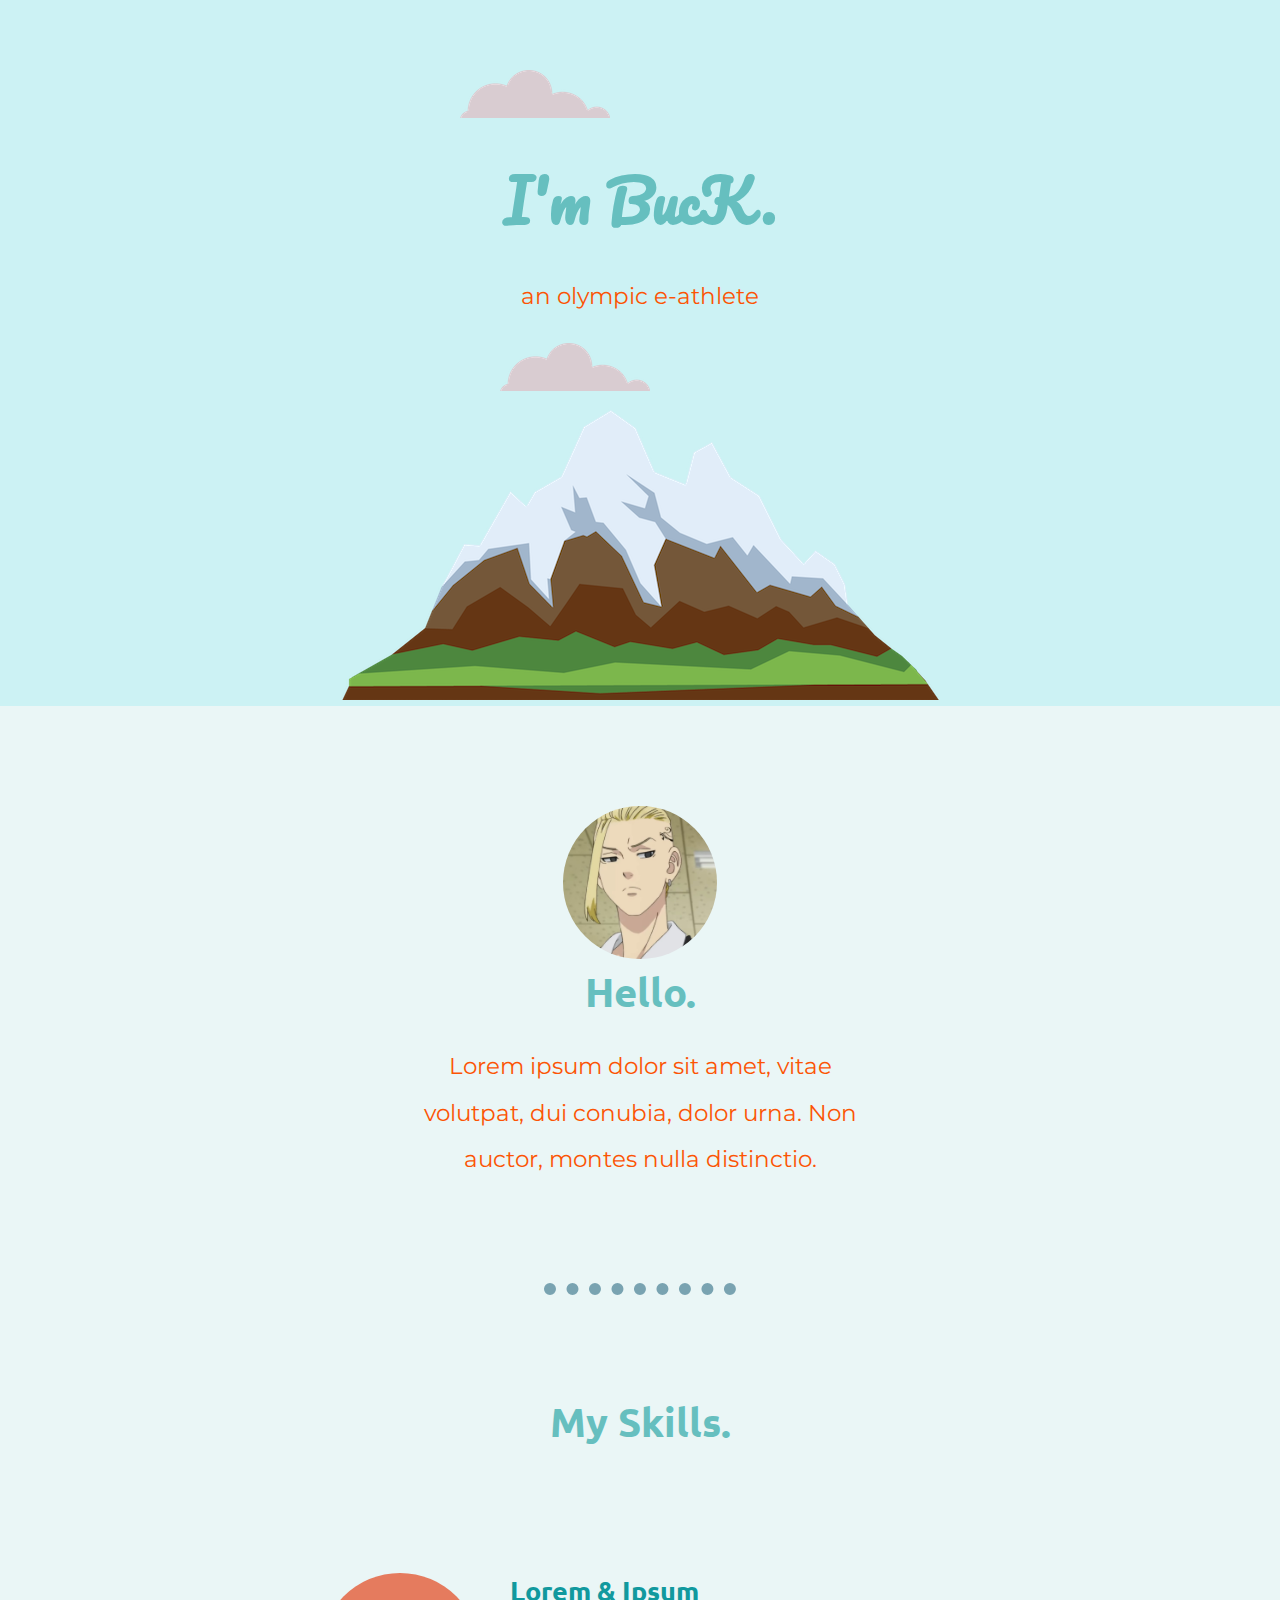
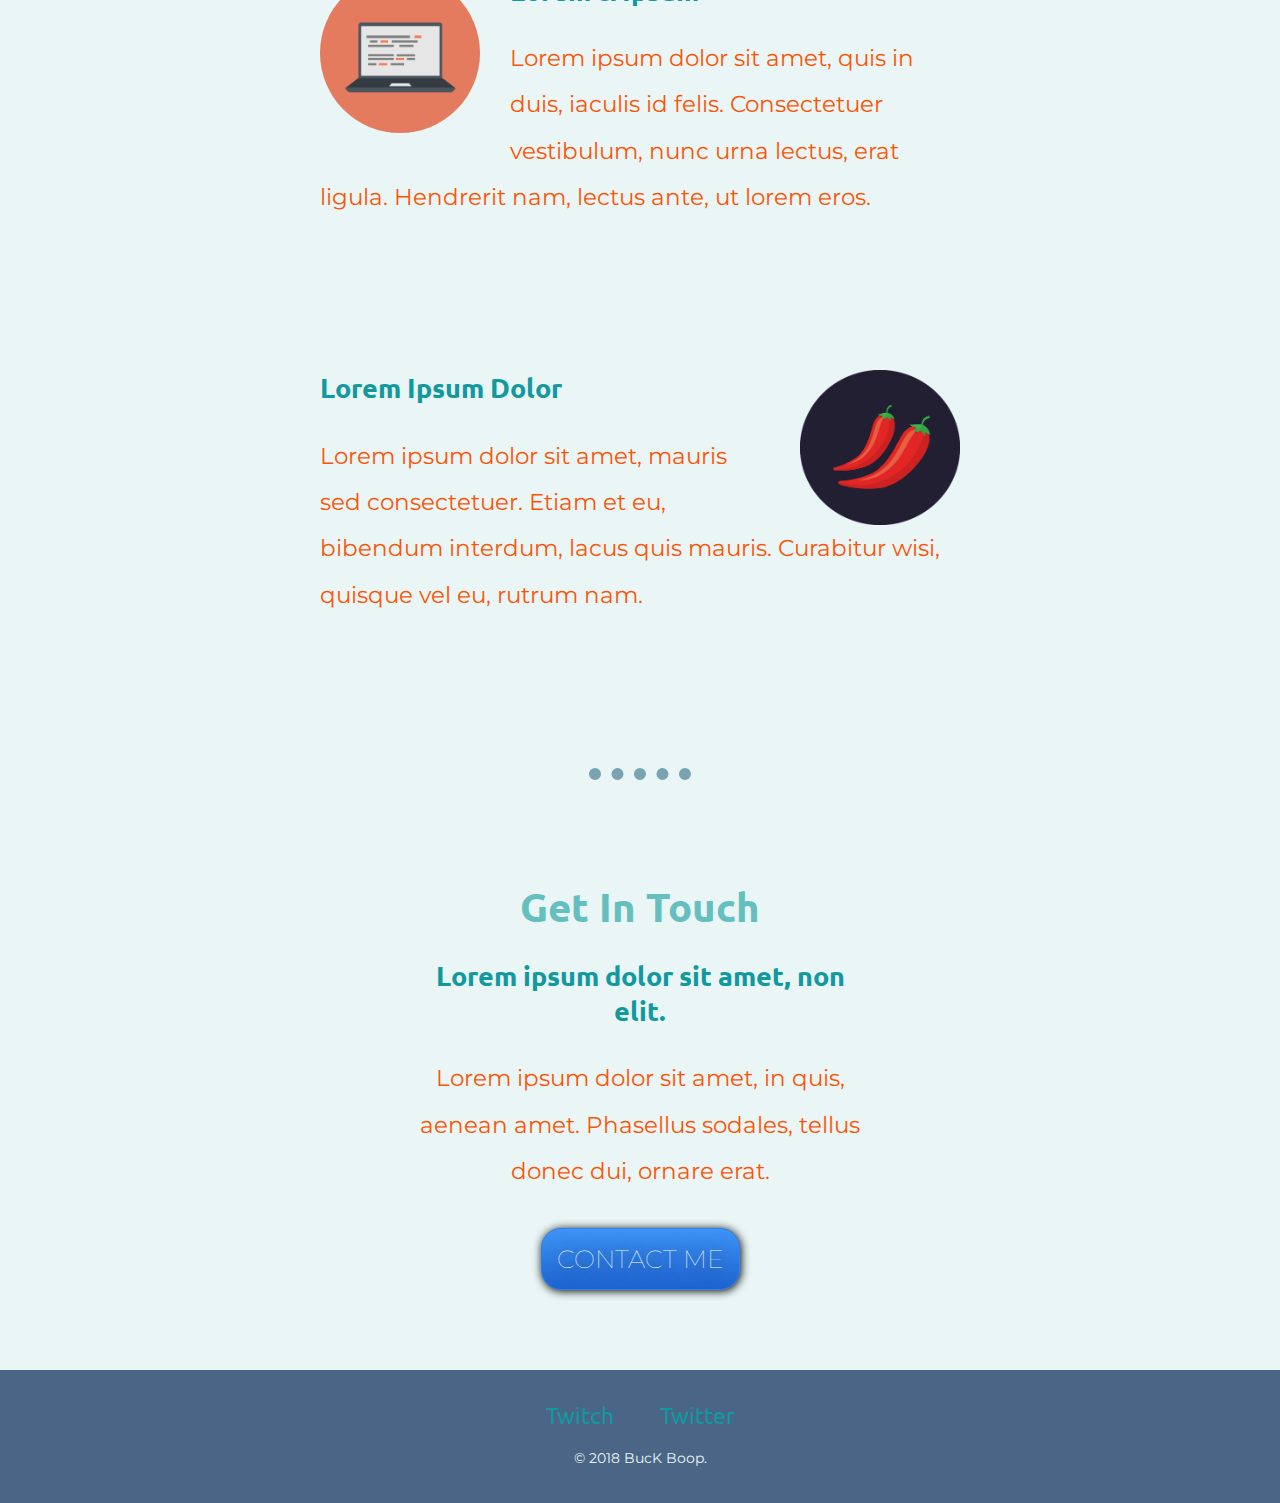
<file: index.html>
<!DOCTYPE html>
<html lang="en" dir="ltr">

<head>
  <link rel="stylesheet" href="css/styles.css">
  <link rel="icon" href="favicon.ico">
  <link href="https://fonts.googleapis.com/css2?family=Montserrat&family=Pacifico&family=Ubuntu&display=swap" rel="stylesheet">
  <title>BucK</title>
</head>

<body>
  <div class="top-container">
    <img class="top-cloud" src="images/cloud.png" alt="cloud-img">
    <h1>I'm BucK.</h1>
    <p class="paragraph1">an olympic e-athlete</p>
    <img class="bottom-cloud" src="images/cloud.png" alt="cloud-img">
    <img src="images/mountain.png" alt="mountain-img">
  </div>
  <div class="middle-container">
    <div class="profile">
      <img class="profile-picture" src="images/Draken.jpg" alt="profile-picture">
      <h2>Hello.</h2>
      <p class="intro">Lorem ipsum dolor sit amet, vitae volutpat, dui conubia, dolor urna. Non auctor, montes nulla distinctio.</p>
    </div>
    <hr>
    <div class="skills">
      <h2>My Skills.</h2>
      <div class="skill-row">
        <img class="computer-picture" src="images/computer.png" alt="computer-img">
        <h3>Lorem & Ipsum</h3>
        <p>Lorem ipsum dolor sit amet, quis in duis, iaculis id felis. Consectetuer vestibulum, nunc urna lectus, erat ligula. Hendrerit nam, lectus ante, ut lorem eros.</p>
      </div>
      <div class="skill-row">
        <img class="chilli-picture" src="images/chillies.png" alt="chillies-img">
        <h3>Lorem Ipsum Dolor</h3>
        <p>Lorem ipsum dolor sit amet, mauris sed consectetuer. Etiam et eu, bibendum interdum, lacus quis mauris. Curabitur wisi, quisque vel eu, rutrum nam.</p>
      </div>
      <hr class="bottom-hr">
    </div>
      <div class="contact-me">
        <h2>Get In Touch</h2>
        <h3>Lorem ipsum dolor sit amet, non elit.</h3>
        <p>Lorem ipsum dolor sit amet, in quis, aenean amet. Phasellus sodales, tellus donec dui, ornare erat.</p>
        <a class="btn" href="mailto:poopy@gmail.com">CONTACT ME</a>
    </div>

    <div class="bottom-container">
      <a class="footer-link" target="_blank" href="https://www.twitch.tv/ow_buck">Twitch</a>
      <a class="footer-link" target="_blank" href="https://twitter.com/BucK_OW">Twitter</a>
      <p class="copyright">© 2018 BucK Boop.</p>
    </div>
  </div>


</body>

</html>
</file>
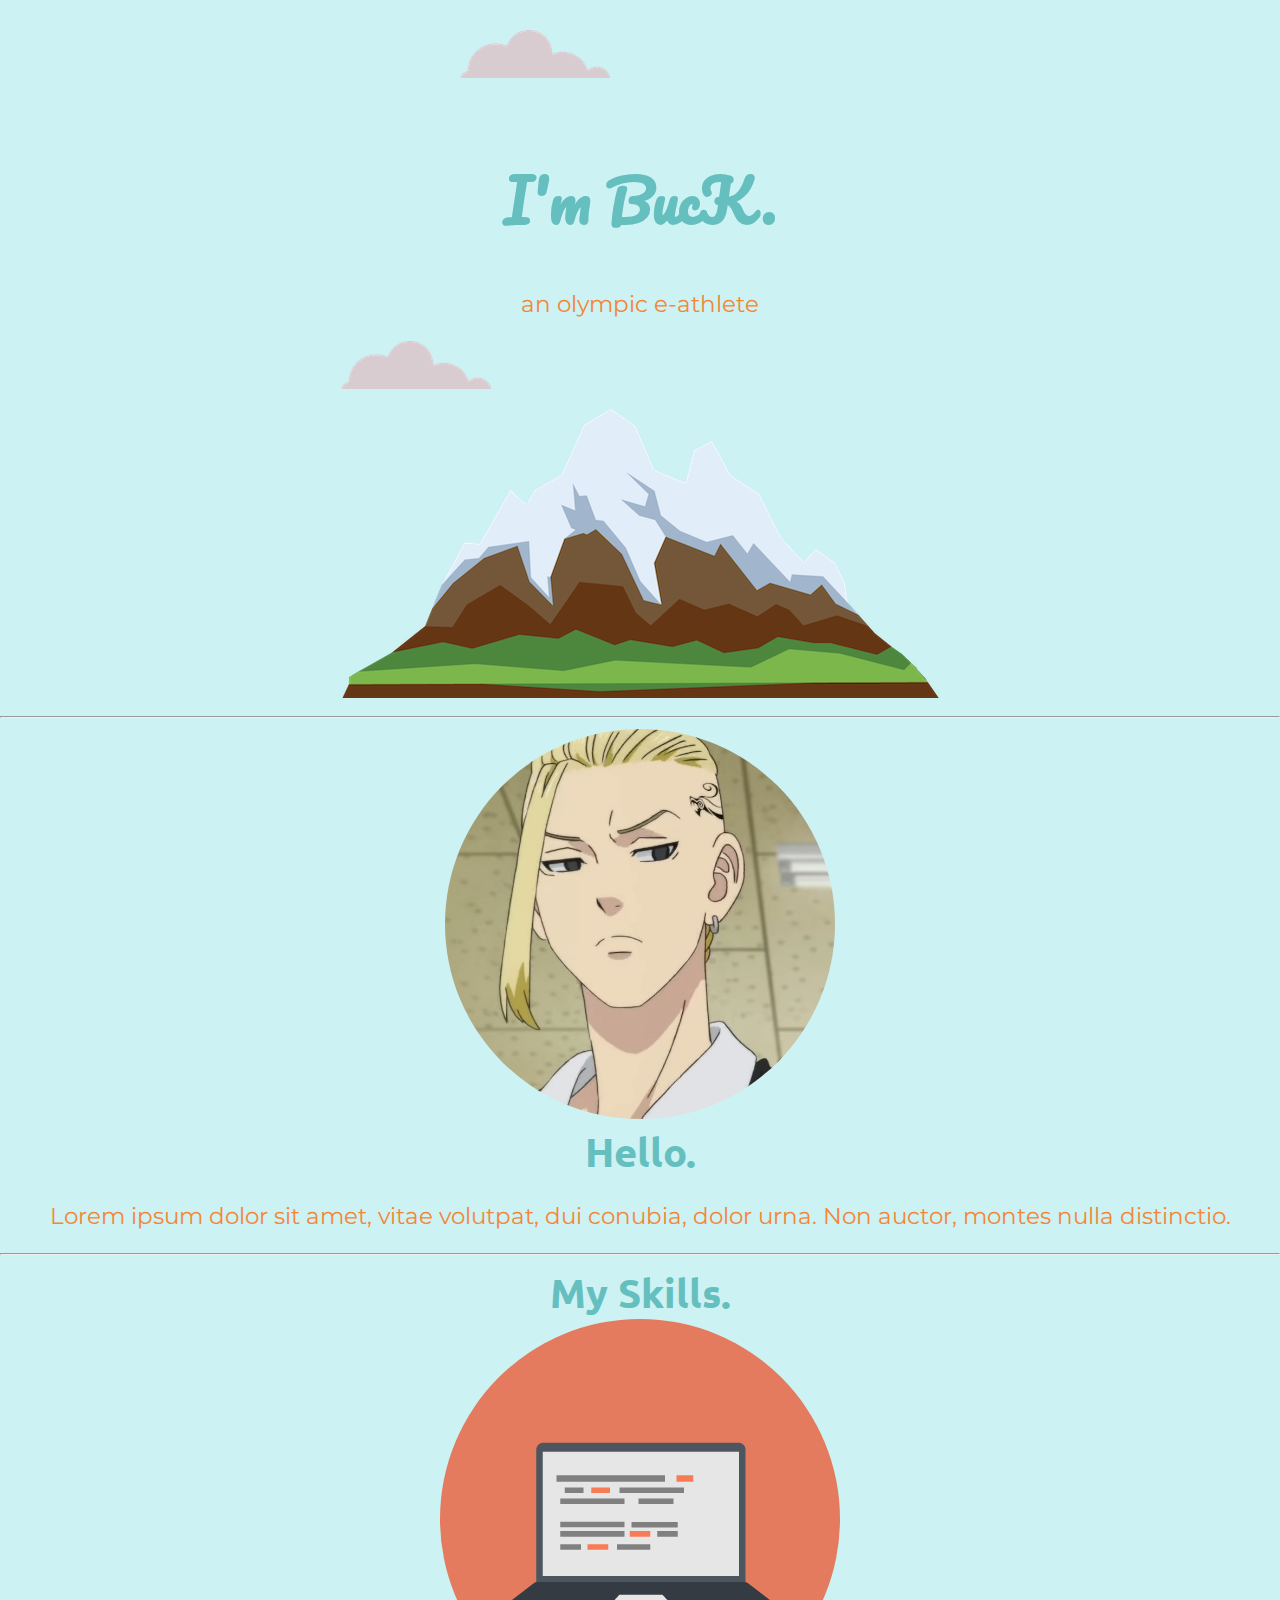
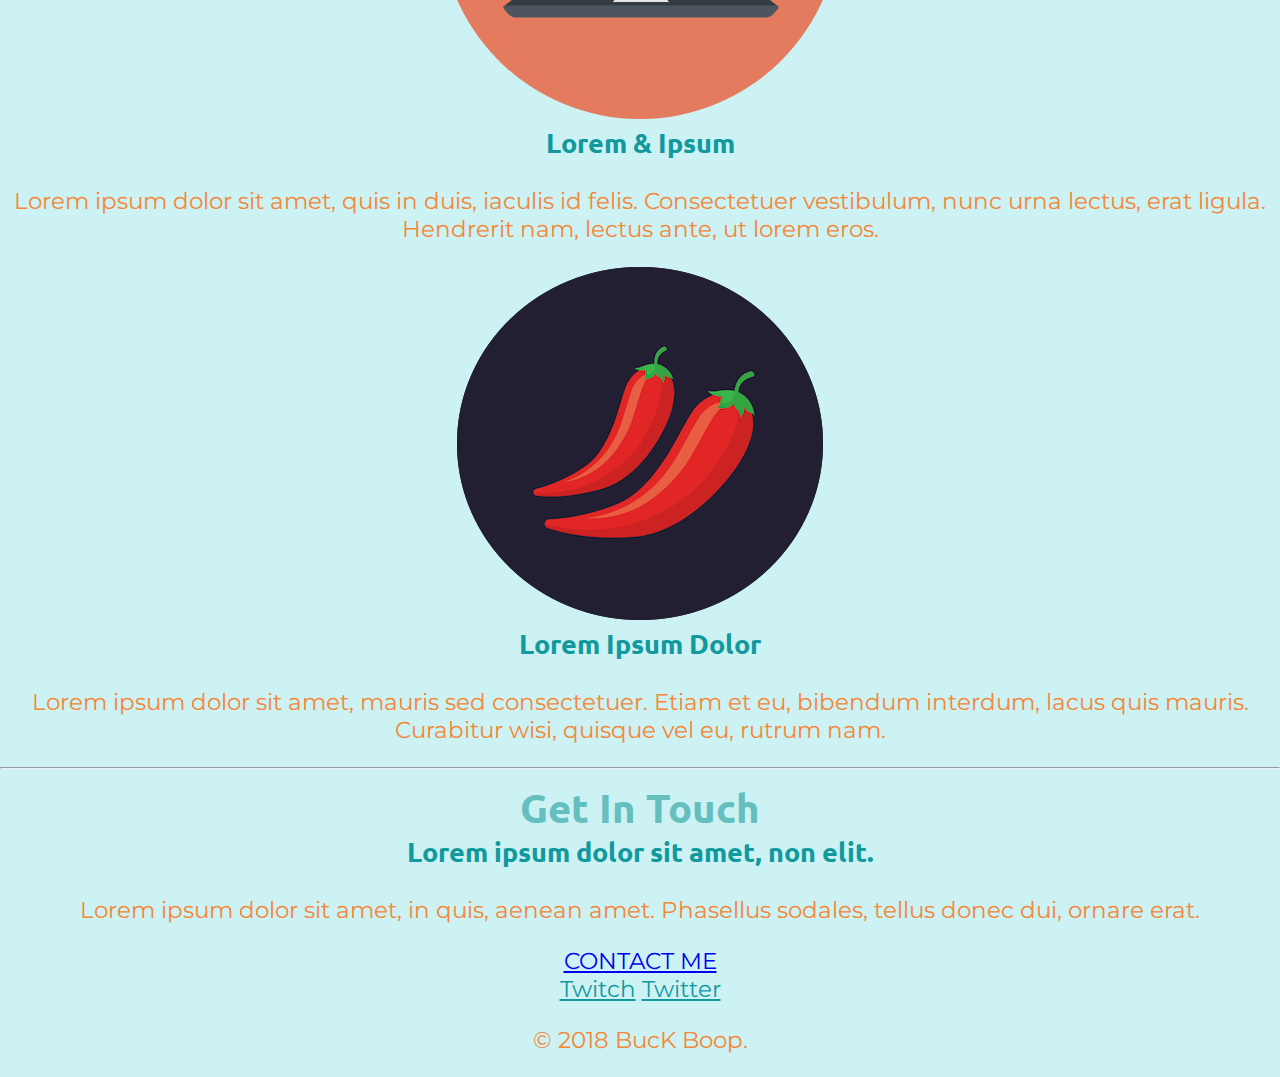
<file: CSS - My Site/index.html>
<!DOCTYPE html>
<html lang="en" dir="ltr">

<head>
  <link rel="stylesheet" href="css/styles.css">
  <link rel="icon" href="favicon.ico">
  <link href="https://fonts.googleapis.com/css2?family=Montserrat&family=Pacifico&family=Ubuntu&display=swap" rel="stylesheet">
  <title>BucK</title>
</head>

<body>
  <div class="top-container">
    <img class="top-cloud" src="images/cloud.png" alt="cloud-img">
    <h1>I'm BucK.</h1>
    <p class="paragraph1">an olympic e-athlete</p>
    <img class="bottom-cloud" src="images/cloud.png" alt="cloud-img">
    <img src="images/mountain.png" alt="mountain-img">
  </div>
  <div class="middle-container">
    <div class="profile">
      <hr>
      <img class="profile-picture" src="images/Draken.jpg" alt="profile-picture">
      <h2>Hello.</h2>
      <p>Lorem ipsum dolor sit amet, vitae volutpat, dui conubia, dolor urna. Non auctor, montes nulla distinctio.</p>
    </div>
    <hr>
    <div class="skills">
      <h2>My Skills.</h2>
      <div class="skill-row">
        <img class="computer-picture" src="images/computer.png" alt="computer-img">
        <h3>Lorem & Ipsum</h3>
        <p>Lorem ipsum dolor sit amet, quis in duis, iaculis id felis. Consectetuer vestibulum, nunc urna lectus, erat ligula. Hendrerit nam, lectus ante, ut lorem eros.</p>
      </div>
      <div class="skill-row">
        <img class="chilli-picture" src="images/chillies.png" alt="chillies-img">
        <h3>Lorem Ipsum Dolor</h3>
        <p>Lorem ipsum dolor sit amet, mauris sed consectetuer. Etiam et eu, bibendum interdum, lacus quis mauris. Curabitur wisi, quisque vel eu, rutrum nam.</p>
      </div>
    </div>
    <hr>
    <div class="contact-me">
      <h2>Get In Touch</h2>
      <h3>Lorem ipsum dolor sit amet, non elit.</h3>
      <p>Lorem ipsum dolor sit amet, in quis, aenean amet. Phasellus sodales, tellus donec dui, ornare erat.</p>
      <a class="btn" href="mailto:poopy@gmail.com">CONTACT ME</a>
    </div>
  </div>


  <div class="bottom-container">
    <a class="footer-link" target="_blank" href="https://www.twitch.tv/ow_buck">Twitch</a>
    <a class="footer-link" target="_blank" href="https://twitter.com/BucK_OW">Twitter</a>
    <p>© 2018 BucK Boop.</p>
  </div>


</body>

</html>
</file>
<file: css/styles.css>
body {
  background-color: #EAF6F6;
  margin: 0;
  text-align: center;
  font-family: 'Montserrat', sans-serif;
  font-size: 145%;
  color: #FC5404;
}

h1 {
  font-size: 3.545rem;
  font-family: 'Pacifico', sans-serif;
  margin: 50px auto 20px auto;
  color: #66BFBF;
}

h2 {
  margin: 0;
  font-family: 'Ubuntu', sans-serif;
  font-size: 2.5rem;
  color: #66BFBF;
  padding: 0 0 25px 0;
}

h3 {
  margin-top: 0;
  font-family: 'Ubuntu', sans-serif;
  color: #11999E;
}

p {
  line-height: 2;
}

hr {
  border-style: none;
  border-top-style: dotted;
  border-width: 12px;
  border-color: #79A3B1;
  width: 15%;
  margin-bottom: 100px;
  margin-top: 100px;
}
a{
  color: #66BFBF;
  font-family: 'Ubuntu', sans-serif;
  margin: 10px 20px;
  text-decoration: none;
}
a:hover{
  color: #EAF6F6;
}

/*******************************CLASS SECTIONS*********************************/
.top-container {
  background-color: #CCF2F4;
  padding-top: 100px;
  position: relative;
}

.middle-container {
  margin-top: 100px;
}

.bottom-container {
  background-color: #4B6587;
  margin-top: 70px;
  padding-top: 30px;
}

.bottom-cloud {
  position: absolute;
  left: 500px;
}

.top-cloud {
  position: absolute;
  right: 670px;
  top: 70px;
}

.profile-picture {
  max-width: 12%;
  height: auto;
  border-radius: 100%;
}

.computer-picture {
  border-radius: 100%;
  max-width: 25%;
  float: left;
  margin-right: 30px;
}

.chilli-picture {
  max-width: 25%;
  float: right;
  margin-left: 30px;
}

.footer-link {
  color: #11999E;
}

.paragraph1 {
  font-weight: normal;
}

.skill-row {
  max-width: 50%;
  margin: 100px auto 150px auto;
  text-align: left;
}

.copyright {
  margin-bottom: 0;
  padding-bottom: 30px;
  color: #EAF6F6;
  font-size: 0.90rem;
}

.btn {
  background: #3D94F6;
  background-image: -webkit-linear-gradient(top, #3D94F6, #1E62D0);
  background-image: -moz-linear-gradient(top, #3D94F6, #1E62D0);
  background-image: -ms-linear-gradient(top, #3D94F6, #1E62D0);
  background-image: -o-linear-gradient(top, #3D94F6, #1E62D0);
  background-image: -webkit-gradient(to bottom, #3D94F6, #1E62D0);
  -webkit-border-radius: 20px;
  -moz-border-radius: 20px;
  border-radius: 20px;
  color: #FFFFFF;
  font-family: Montserrat;
  font-size: 25px;
  font-weight: 100;
  padding: 15px;
  -webkit-box-shadow: 1px 1px 20px 0 #000000;
  -moz-box-shadow: 1px 1px 20px 0 #000000;
  box-shadow: 1px 1px 10px 0 #000000;
  text-shadow: 1px 1px 20px #000000;
  border: solid #337FED 1px;
  text-decoration: none;
  display: inline-block;
  cursor: pointer;
  text-align: center;
}

.btn:hover {
  border: solid #337FED 1px;
  background: #1E62D0;
  background-image: -webkit-linear-gradient(top, #1E62D0, #3D94F6);
  background-image: -moz-linear-gradient(top, #1E62D0, #3D94F6);
  background-image: -ms-linear-gradient(top, #1E62D0, #3D94F6);
  background-image: -o-linear-gradient(top, #1E62D0, #3D94F6);
  background-image: -webkit-gradient(to bottom, #1E62D0, #3D94F6);
  -webkit-border-radius: 20px;
  -moz-border-radius: 20px;
  border-radius: 20px;
  text-decoration: none;
}

.intro {
  width: 35%;
  margin: auto;
}

.bottom-hr {
  border-style: none;
  border-top-style: dotted;
  border-width: 12px;
  border-color: #79A3B1;
  width: 8%;
  margin-bottom: 100px;
  margin-top: 100px;
}

.contact-me {
  width: 35%;
  margin: 70px auto 50px;
}
</file>
<file: CSS - My Site/css/styles.css>
body {
  background-color: #CCF2F4;
  margin: 0;
  text-align: center;
  font-family: 'Montserrat', sans-serif;
  font-size: 145%;
  color: #F58634;
}

h1 {
  font-size: 3.545rem;
  font-family: 'Pacifico', sans-serif;
  margin: 50px auto 40px auto;
  color: #66BFBF;
}

h2 {
  margin: 0;
  font-family: 'Ubuntu', sans-serif;
  font-size: 2.5rem;
  color: #66BFBF;
}

h3 {
  margin-top: 0;
  font-family: 'Ubuntu', sans-serif;
  color: #11999E;
}

/*******************************CLASS SECTIONS*********************************/
.top-container {
  background-color: #CCF2F4;
  padding-top: 100px;
  position: relative;
}

.middle-container{

}

.bottom-container{

}


.bottom-cloud {
  position: absolute;
}

.top-cloud {
  position: absolute;
  right: 670px;
  top: 30px;
}
.profile-picture{
max-width: 390px;
height: auto;
width: 100%;
border-radius: 100%;
}
.computer-picture{
  border-radius: 100%;
}
.footer-link{
  color: #11999E;
}
.paragraph1{
font-weight: normal;
}
</file>
